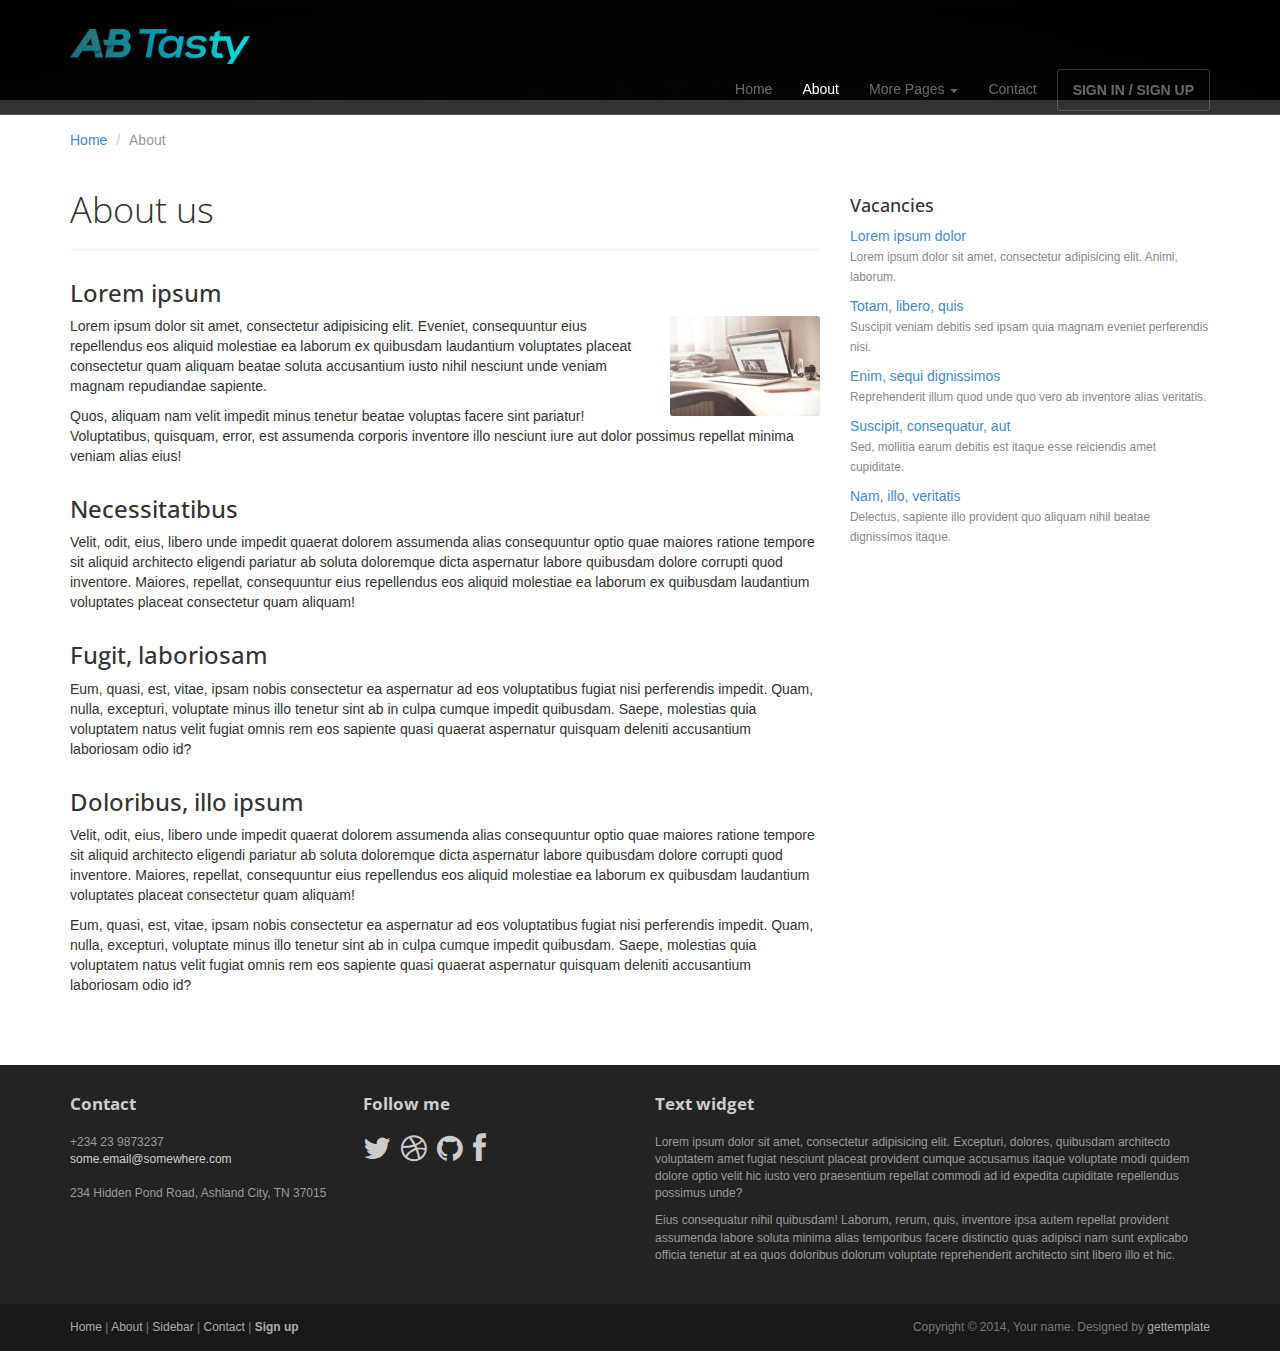
<file: about.html>
<!DOCTYPE html>
<html lang="en">
<head>
	<meta charset="utf-8">
	<meta name="viewport"    content="width=device-width, initial-scale=1.0">
	<meta name="description" content="">
    <script type="text/javascript" src="https://try.abtasty.com/0f57f5aaaf78394a3da3612aeb013df8.js"></script>

	<title>About</title>

	<link rel="shortcut icon" href="assets/images/gt_favicon.png">
	
	<link rel="stylesheet" media="screen" href="http://fonts.googleapis.com/css?family=Open+Sans:300,400,700">
	<link rel="stylesheet" href="assets/css/bootstrap.min.css">
	<link rel="stylesheet" href="assets/css/font-awesome.min.css">

	<!-- Custom styles for our template -->
	<link rel="stylesheet" href="assets/css/bootstrap-theme.css" media="screen" >
	<link rel="stylesheet" href="assets/css/main.css">

	<!-- HTML5 shim and Respond.js IE8 support of HTML5 elements and media queries -->
	<!--[if lt IE 9]>
	<script src="assets/js/html5shiv.js"></script>
	<script src="assets/js/respond.min.js"></script>
	<![endif]-->
</head>

<body>
	<!-- Fixed navbar -->
	<div class="navbar navbar-inverse navbar-fixed-top headroom" >
		<div class="container">
			<div class="navbar-header">
				<!-- Button for smallest screens -->
				<button type="button" class="navbar-toggle" data-toggle="collapse" data-target=".navbar-collapse"><span class="icon-bar"></span> <span class="icon-bar"></span> <span class="icon-bar"></span> </button>
				<a class="navbar-brand" href="index.html"><img src="assets/images/logo-ab.png" alt="Abtasty"></a>
			</div>
			<div class="navbar-collapse collapse">
				<ul class="nav navbar-nav pull-right">
					<li><a href="index.html">Home</a></li>
					<li class="active"><a href="about.html">About</a></li>
					<li class="dropdown">
						<a href="#" class="dropdown-toggle" data-toggle="dropdown">More Pages <b class="caret"></b></a>
						<ul class="dropdown-menu">
							<li><a href="sidebar-left.html">Left Sidebar</a></li>
							<li><a href="sidebar-right.html">Right Sidebar</a></li>
						</ul>
					</li>
					<li><a href="contact.html">Contact</a></li>
					<li><a class="btn" href="signin.html">SIGN IN / SIGN UP</a></li>
				</ul>
			</div><!--/.nav-collapse -->
		</div>
	</div> 
	<!-- /.navbar -->

	<header id="head" class="secondary"></header>

	<!-- container -->
	<div class="container">

		<ol class="breadcrumb">
			<li><a href="index.html">Home</a></li>
			<li class="active">About</li>
		</ol>

		<div class="row">
			
			<!-- Article main content -->
			<article class="col-sm-8 maincontent">
				<header class="page-header">
					<h1 class="page-title">About us</h1>
				</header>
				<h3>Lorem ipsum</h3>
				<p><img src="assets/images/mac.jpg" alt="" class="img-rounded pull-right" width="300" > Lorem ipsum dolor sit amet, consectetur adipisicing elit. Eveniet, consequuntur eius repellendus eos aliquid molestiae ea laborum ex quibusdam laudantium voluptates placeat consectetur quam aliquam beatae soluta accusantium iusto nihil nesciunt unde veniam magnam repudiandae sapiente.</p>
				<p>Quos, aliquam nam velit impedit minus tenetur beatae voluptas facere sint pariatur! Voluptatibus, quisquam, error, est assumenda corporis inventore illo nesciunt iure aut dolor possimus repellat minima veniam alias eius!</p>
				<h3>Necessitatibus</h3>
				<p>Velit, odit, eius, libero unde impedit quaerat dolorem assumenda alias consequuntur optio quae maiores ratione tempore sit aliquid architecto eligendi pariatur ab soluta doloremque dicta aspernatur labore quibusdam dolore corrupti quod inventore. Maiores, repellat, consequuntur eius repellendus eos aliquid molestiae ea laborum ex quibusdam laudantium voluptates placeat consectetur quam aliquam!</p>
				<h3>Fugit, laboriosam</h3>
				<p>Eum, quasi, est, vitae, ipsam nobis consectetur ea aspernatur ad eos voluptatibus fugiat nisi perferendis impedit. Quam, nulla, excepturi, voluptate minus illo tenetur sint ab in culpa cumque impedit quibusdam. Saepe, molestias quia voluptatem natus velit fugiat omnis rem eos sapiente quasi quaerat aspernatur quisquam deleniti accusantium laboriosam odio id?</p>
				<h3>Doloribus, illo ipsum</h3>
				<p>Velit, odit, eius, libero unde impedit quaerat dolorem assumenda alias consequuntur optio quae maiores ratione tempore sit aliquid architecto eligendi pariatur ab soluta doloremque dicta aspernatur labore quibusdam dolore corrupti quod inventore. Maiores, repellat, consequuntur eius repellendus eos aliquid molestiae ea laborum ex quibusdam laudantium voluptates placeat consectetur quam aliquam!</p>
				<p>Eum, quasi, est, vitae, ipsam nobis consectetur ea aspernatur ad eos voluptatibus fugiat nisi perferendis impedit. Quam, nulla, excepturi, voluptate minus illo tenetur sint ab in culpa cumque impedit quibusdam. Saepe, molestias quia voluptatem natus velit fugiat omnis rem eos sapiente quasi quaerat aspernatur quisquam deleniti accusantium laboriosam odio id?</p>
				
			</article>
			<!-- /Article -->
			
			<!-- Sidebar -->
			<aside class="col-sm-4 sidebar sidebar-right">

				<div class="widget">
					<h4>Vacancies</h4>
					<ul class="list-unstyled list-spaces">
						<li><a href="">Lorem ipsum dolor</a><br><span class="small text-muted">Lorem ipsum dolor sit amet, consectetur adipisicing elit. Animi, laborum.</span></li>
						<li><a href="">Totam, libero, quis</a><br><span class="small text-muted">Suscipit veniam debitis sed ipsam quia magnam eveniet perferendis nisi.</span></li>
						<li><a href="">Enim, sequi dignissimos</a><br><span class="small text-muted">Reprehenderit illum quod unde quo vero ab inventore alias veritatis.</span></li>
						<li><a href="">Suscipit, consequatur, aut</a><br><span class="small text-muted">Sed, mollitia earum debitis est itaque esse reiciendis amet cupiditate.</span></li>
						<li><a href="">Nam, illo, veritatis</a><br><span class="small text-muted">Delectus, sapiente illo provident quo aliquam nihil beatae dignissimos itaque.</span></li>
					</ul>
				</div>

			</aside>
			<!-- /Sidebar -->

		</div>
	</div>	<!-- /container -->
	

	<footer id="footer" class="top-space">

		<div class="footer1">
			<div class="container">
				<div class="row">
					
					<div class="col-md-3 widget">
						<h3 class="widget-title">Contact</h3>
						<div class="widget-body">
							<p>+234 23 9873237<br>
								<a href="mailto:#">some.email@somewhere.com</a><br>
								<br>
								234 Hidden Pond Road, Ashland City, TN 37015
							</p>	
						</div>
					</div>

					<div class="col-md-3 widget">
						<h3 class="widget-title">Follow me</h3>
						<div class="widget-body">
							<p class="follow-me-icons clearfix">
								<a href=""><i class="fa fa-twitter fa-2"></i></a>
								<a href=""><i class="fa fa-dribbble fa-2"></i></a>
								<a href=""><i class="fa fa-github fa-2"></i></a>
								<a href=""><i class="fa fa-facebook fa-2"></i></a>
							</p>	
						</div>
					</div>

					<div class="col-md-6 widget">
						<h3 class="widget-title">Text widget</h3>
						<div class="widget-body">
							<p>Lorem ipsum dolor sit amet, consectetur adipisicing elit. Excepturi, dolores, quibusdam architecto voluptatem amet fugiat nesciunt placeat provident cumque accusamus itaque voluptate modi quidem dolore optio velit hic iusto vero praesentium repellat commodi ad id expedita cupiditate repellendus possimus unde?</p>
							<p>Eius consequatur nihil quibusdam! Laborum, rerum, quis, inventore ipsa autem repellat provident assumenda labore soluta minima alias temporibus facere distinctio quas adipisci nam sunt explicabo officia tenetur at ea quos doloribus dolorum voluptate reprehenderit architecto sint libero illo et hic.</p>
						</div>
					</div>

				</div> <!-- /row of widgets -->
			</div>
		</div>

		<div class="footer2">
			<div class="container">
				<div class="row">
					
					<div class="col-md-6 widget">
						<div class="widget-body">
							<p class="simplenav">
								<a href="#">Home</a> | 
								<a href="about.html">About</a> |
								<a href="sidebar-right.html">Sidebar</a> |
								<a href="contact.html">Contact</a> |
								<b><a href="signup.html">Sign up</a></b>
							</p>
						</div>
					</div>

					<div class="col-md-6 widget">
						<div class="widget-body">
							<p class="text-right">
								Copyright &copy; 2014, Your name. Designed by <a href="http://gettemplate.com/" rel="designer">gettemplate</a> 
							</p>
						</div>
					</div>

				</div> <!-- /row of widgets -->
			</div>
		</div>
	</footer>	
		




	<!-- JavaScript libs are placed at the end of the document so the pages load faster -->
	<script src="http://ajax.googleapis.com/ajax/libs/jquery/1.10.2/jquery.min.js"></script>
	<script src="http://netdna.bootstrapcdn.com/bootstrap/3.0.0/js/bootstrap.min.js"></script>
	<script src="assets/js/headroom.min.js"></script>
	<script src="assets/js/jQuery.headroom.min.js"></script>
	<script src="assets/js/template.js"></script>
</body>
</html>
</file>
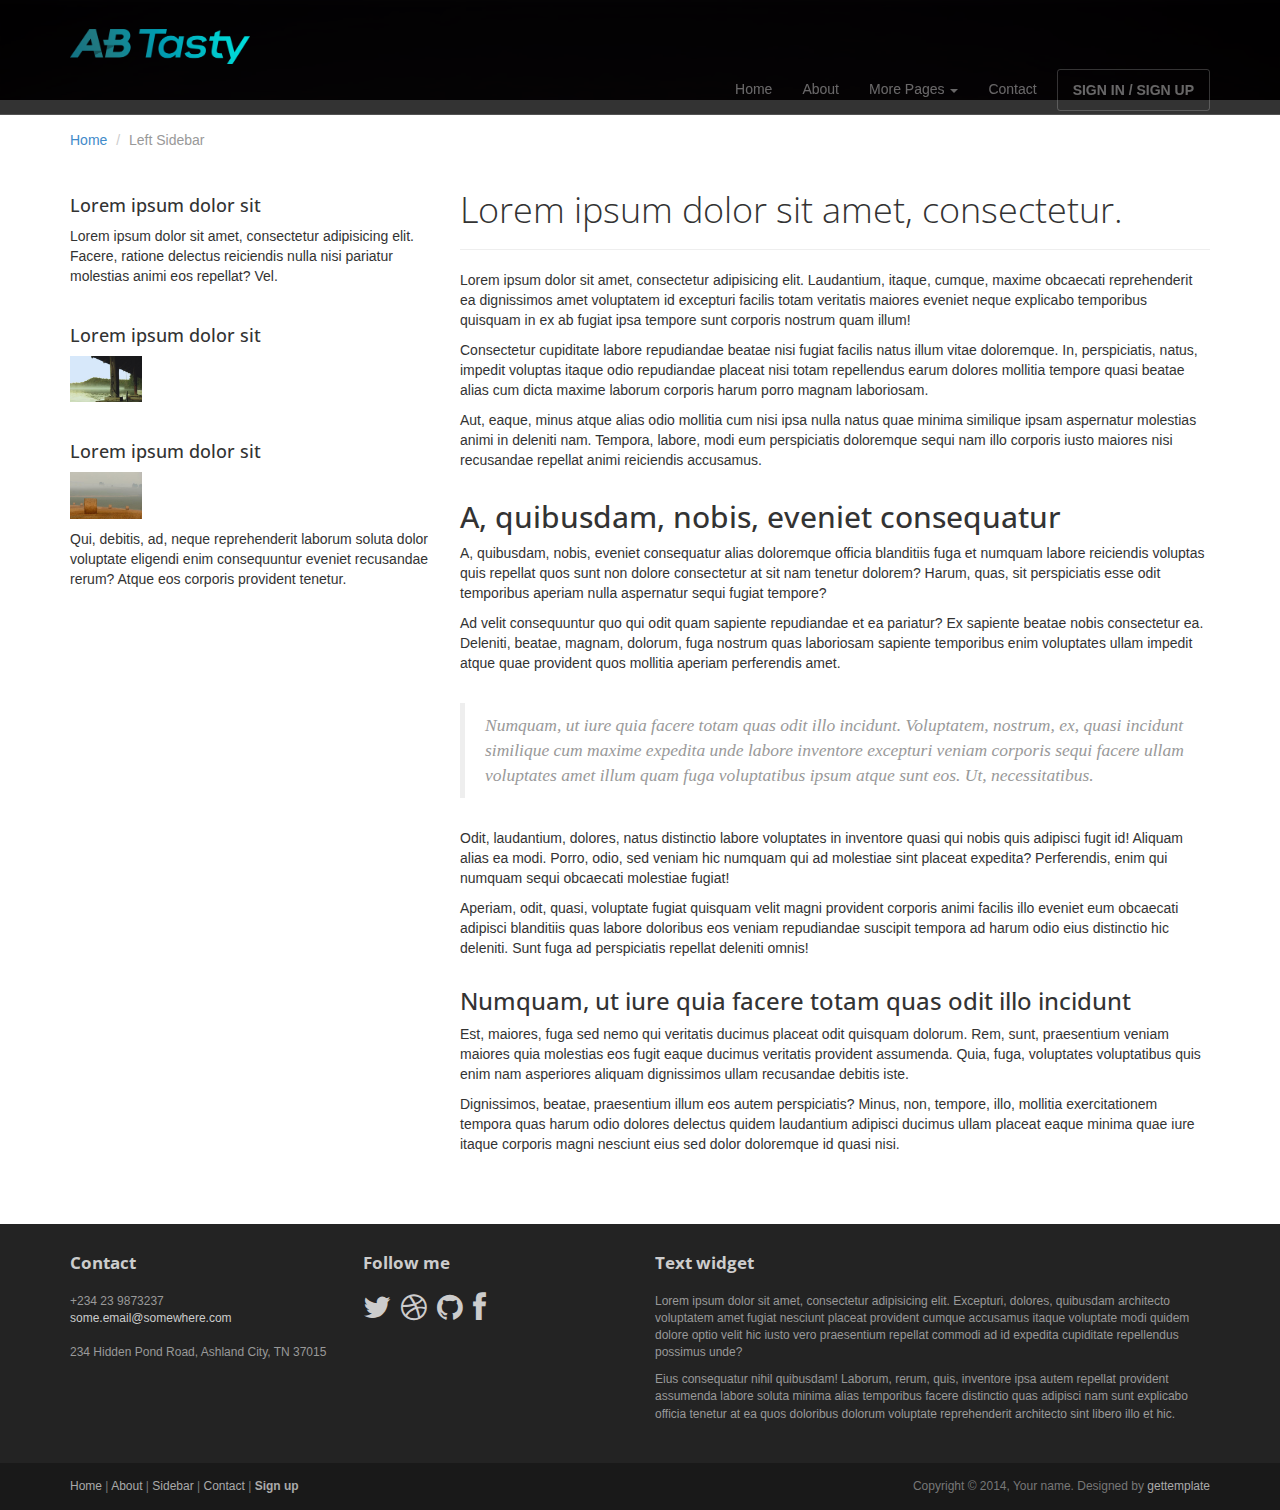
<file: sidebar-left.html>
<!DOCTYPE html>
<html lang="en">
<head>
	<meta charset="utf-8">
	<meta name="viewport"    content="width=device-width, initial-scale=1.0">
	<meta name="description" content="">

	<title>Left Sidebar template</title>

	<link rel="shortcut icon" href="assets/images/gt_favicon.png">
	
	<link rel="stylesheet" media="screen" href="http://fonts.googleapis.com/css?family=Open+Sans:300,400,700">
	<link rel="stylesheet" href="assets/css/bootstrap.min.css">
	<link rel="stylesheet" href="assets/css/font-awesome.min.css">

	<!-- Custom styles for our template -->
	<link rel="stylesheet" href="assets/css/bootstrap-theme.css" media="screen" >
	<link rel="stylesheet" href="assets/css/main.css">

	<!-- HTML5 shim and Respond.js IE8 support of HTML5 elements and media queries -->
	<!--[if lt IE 9]>
	<script src="assets/js/html5shiv.js"></script>
	<script src="assets/js/respond.min.js"></script>
	<![endif]-->
</head>

<body>
	<!-- Fixed navbar -->
	<div class="navbar navbar-inverse navbar-fixed-top headroom" >
		<div class="container">
			<div class="navbar-header">
				<!-- Button for smallest screens -->
				<button type="button" class="navbar-toggle" data-toggle="collapse" data-target=".navbar-collapse"><span class="icon-bar"></span> <span class="icon-bar"></span> <span class="icon-bar"></span> </button>
				<a class="navbar-brand" href="index.html"><img src="assets/images/logo-ab.png" alt="ABTASTY"></a>
			</div>
			<div class="navbar-collapse collapse">
				<ul class="nav navbar-nav pull-right">
					<li><a href="index.html">Home</a></li>
					<li><a href="about.html">About</a></li>
					<li class="dropdown">
						<a href="#" class="dropdown-toggle" data-toggle="dropdown">More Pages <b class="caret"></b></a>
						<ul class="dropdown-menu">
							<li class="active"><a href="sidebar-left.html">Left Sidebar</a></li>
							<li><a href="sidebar-right.html">Right Sidebar</a></li>
						</ul>
					</li>
					<li><a href="contact.html">Contact</a></li>
					<li><a class="btn" href="signin.html">SIGN IN / SIGN UP</a></li>
				</ul>
			</div><!--/.nav-collapse -->
		</div>
	</div> 
	<!-- /.navbar -->

	<header id="head" class="secondary"></header>

	<!-- container -->
	<div class="container">
		
		<ol class="breadcrumb">
			<li><a href="index.html">Home</a></li>
			<li class="active">Left Sidebar</li>
		</ol>

		<div class="row">
			
			<!-- Sidebar -->
			<aside class="col-md-4 sidebar sidebar-left">

				<div class="row widget">
					<div class="col-xs-12">
						<h4>Lorem ipsum dolor sit</h4>
						<p>Lorem ipsum dolor sit amet, consectetur adipisicing elit. Facere, ratione delectus reiciendis nulla nisi pariatur molestias animi eos repellat? Vel.</p>
					</div>
				</div>
				<div class="row widget">
					<div class="col-xs-12">
						<h4>Lorem ipsum dolor sit</h4>
						<p><img src="assets/images/1.jpg" alt=""></p>
					</div>
				</div>
				<div class="row widget">
					<div class="col-xs-12">
						<h4>Lorem ipsum dolor sit</h4>
						<p><img src="assets/images/2.jpg" alt=""></p>
						<p>Qui, debitis, ad, neque reprehenderit laborum soluta dolor voluptate eligendi enim consequuntur eveniet recusandae rerum? Atque eos corporis provident tenetur.</p>
					</div>
				</div>

			</aside>
			<!-- /Sidebar -->

			<!-- Article main content -->
			<article class="col-md-8 maincontent">
				<header class="page-header">
					<h1 class="page-title">Lorem ipsum dolor sit amet, consectetur.</h1>
				</header>
				<p>Lorem ipsum dolor sit amet, consectetur adipisicing elit. Laudantium, itaque, cumque, maxime obcaecati reprehenderit ea dignissimos amet voluptatem id excepturi facilis totam veritatis maiores eveniet neque explicabo temporibus quisquam in ex ab fugiat ipsa tempore sunt corporis nostrum quam illum!</p>
				<p>Consectetur cupiditate labore repudiandae beatae nisi fugiat facilis natus illum vitae doloremque. In, perspiciatis, natus, impedit voluptas itaque odio repudiandae placeat nisi totam repellendus earum dolores mollitia tempore quasi beatae alias cum dicta maxime laborum corporis harum porro magnam laboriosam.</p>
				<p>Aut, eaque, minus atque alias odio mollitia cum nisi ipsa nulla natus quae minima similique ipsam aspernatur molestias animi in deleniti nam. Tempora, labore, modi eum perspiciatis doloremque sequi nam illo corporis iusto maiores nisi recusandae repellat animi reiciendis accusamus.</p>

				<h2>A, quibusdam, nobis, eveniet consequatur</h2>
				<p>A, quibusdam, nobis, eveniet consequatur alias doloremque officia blanditiis fuga et numquam labore reiciendis voluptas quis repellat quos sunt non dolore consectetur at sit nam tenetur dolorem? Harum, quas, sit perspiciatis esse odit temporibus aperiam nulla aspernatur sequi fugiat tempore?</p>
				<p>Ad velit consequuntur quo qui odit quam sapiente repudiandae et ea pariatur? Ex sapiente beatae nobis consectetur ea. Deleniti, beatae, magnam, dolorum, fuga nostrum quas laboriosam sapiente temporibus enim voluptates ullam impedit atque quae provident quos mollitia aperiam perferendis amet.</p>

				<blockquote>Numquam, ut iure quia facere totam quas odit illo incidunt. Voluptatem, nostrum, ex, quasi incidunt similique cum maxime expedita unde labore inventore excepturi veniam corporis sequi facere ullam voluptates amet illum quam fuga voluptatibus ipsum atque sunt eos. Ut, necessitatibus.</blockquote>
				<p>Odit, laudantium, dolores, natus distinctio labore voluptates in inventore quasi qui nobis quis adipisci fugit id! Aliquam alias ea modi. Porro, odio, sed veniam hic numquam qui ad molestiae sint placeat expedita? Perferendis, enim qui numquam sequi obcaecati molestiae fugiat!</p>
				<p>Aperiam, odit, quasi, voluptate fugiat quisquam velit magni provident corporis animi facilis illo eveniet eum obcaecati adipisci blanditiis quas labore doloribus eos veniam repudiandae suscipit tempora ad harum odio eius distinctio hic deleniti. Sunt fuga ad perspiciatis repellat deleniti omnis!</p>

				<h3>Numquam, ut iure quia facere totam quas odit illo incidunt</h3>
				<p>Est, maiores, fuga sed nemo qui veritatis ducimus placeat odit quisquam dolorum. Rem, sunt, praesentium veniam maiores quia molestias eos fugit eaque ducimus veritatis provident assumenda. Quia, fuga, voluptates voluptatibus quis enim nam asperiores aliquam dignissimos ullam recusandae debitis iste.</p>
				<p>Dignissimos, beatae, praesentium illum eos autem perspiciatis? Minus, non, tempore, illo, mollitia exercitationem tempora quas harum odio dolores delectus quidem laudantium adipisci ducimus ullam placeat eaque minima quae iure itaque corporis magni nesciunt eius sed dolor doloremque id quasi nisi.</p>
			</article>
			<!-- /Article -->

		</div>
	</div>	<!-- /container -->
	

	<footer id="footer" class="top-space">

		<div class="footer1">
			<div class="container">
				<div class="row">
					
					<div class="col-md-3 widget">
						<h3 class="widget-title">Contact</h3>
						<div class="widget-body">
							<p>+234 23 9873237<br>
								<a href="mailto:#">some.email@somewhere.com</a><br>
								<br>
								234 Hidden Pond Road, Ashland City, TN 37015
							</p>	
						</div>
					</div>

					<div class="col-md-3 widget">
						<h3 class="widget-title">Follow me</h3>
						<div class="widget-body">
							<p class="follow-me-icons">
								<a href=""><i class="fa fa-twitter fa-2"></i></a>
								<a href=""><i class="fa fa-dribbble fa-2"></i></a>
								<a href=""><i class="fa fa-github fa-2"></i></a>
								<a href=""><i class="fa fa-facebook fa-2"></i></a>
							</p>	
						</div>
					</div>

					<div class="col-md-6 widget">
						<h3 class="widget-title">Text widget</h3>
						<div class="widget-body">
							<p>Lorem ipsum dolor sit amet, consectetur adipisicing elit. Excepturi, dolores, quibusdam architecto voluptatem amet fugiat nesciunt placeat provident cumque accusamus itaque voluptate modi quidem dolore optio velit hic iusto vero praesentium repellat commodi ad id expedita cupiditate repellendus possimus unde?</p>
							<p>Eius consequatur nihil quibusdam! Laborum, rerum, quis, inventore ipsa autem repellat provident assumenda labore soluta minima alias temporibus facere distinctio quas adipisci nam sunt explicabo officia tenetur at ea quos doloribus dolorum voluptate reprehenderit architecto sint libero illo et hic.</p>
						</div>
					</div>

				</div> <!-- /row of widgets -->
			</div>
		</div>

		<div class="footer2">
			<div class="container">
				<div class="row">
					
					<div class="col-md-6 widget">
						<div class="widget-body">
							<p class="simplenav">
								<a href="#">Home</a> | 
								<a href="about.html">About</a> |
								<a href="sidebar-right.html">Sidebar</a> |
								<a href="contact.html">Contact</a> |
								<b><a href="signup.html">Sign up</a></b>
							</p>
						</div>
					</div>

					<div class="col-md-6 widget">
						<div class="widget-body">
							<p class="text-right">
								Copyright &copy; 2014, Your name. Designed by <a href="http://gettemplate.com/" rel="designer">gettemplate</a> 
							</p>
						</div>
					</div>

				</div> <!-- /row of widgets -->
			</div>
		</div>
	</footer>	
		




	<!-- JavaScript libs are placed at the end of the document so the pages load faster -->
	<script src="http://ajax.googleapis.com/ajax/libs/jquery/1.10.2/jquery.min.js"></script>
	<script src="http://netdna.bootstrapcdn.com/bootstrap/3.0.0/js/bootstrap.min.js"></script>
	<script src="assets/js/headroom.min.js"></script>
	<script src="assets/js/jQuery.headroom.min.js"></script>
	<script src="assets/js/template.js"></script>
</body>
</html>
</file>
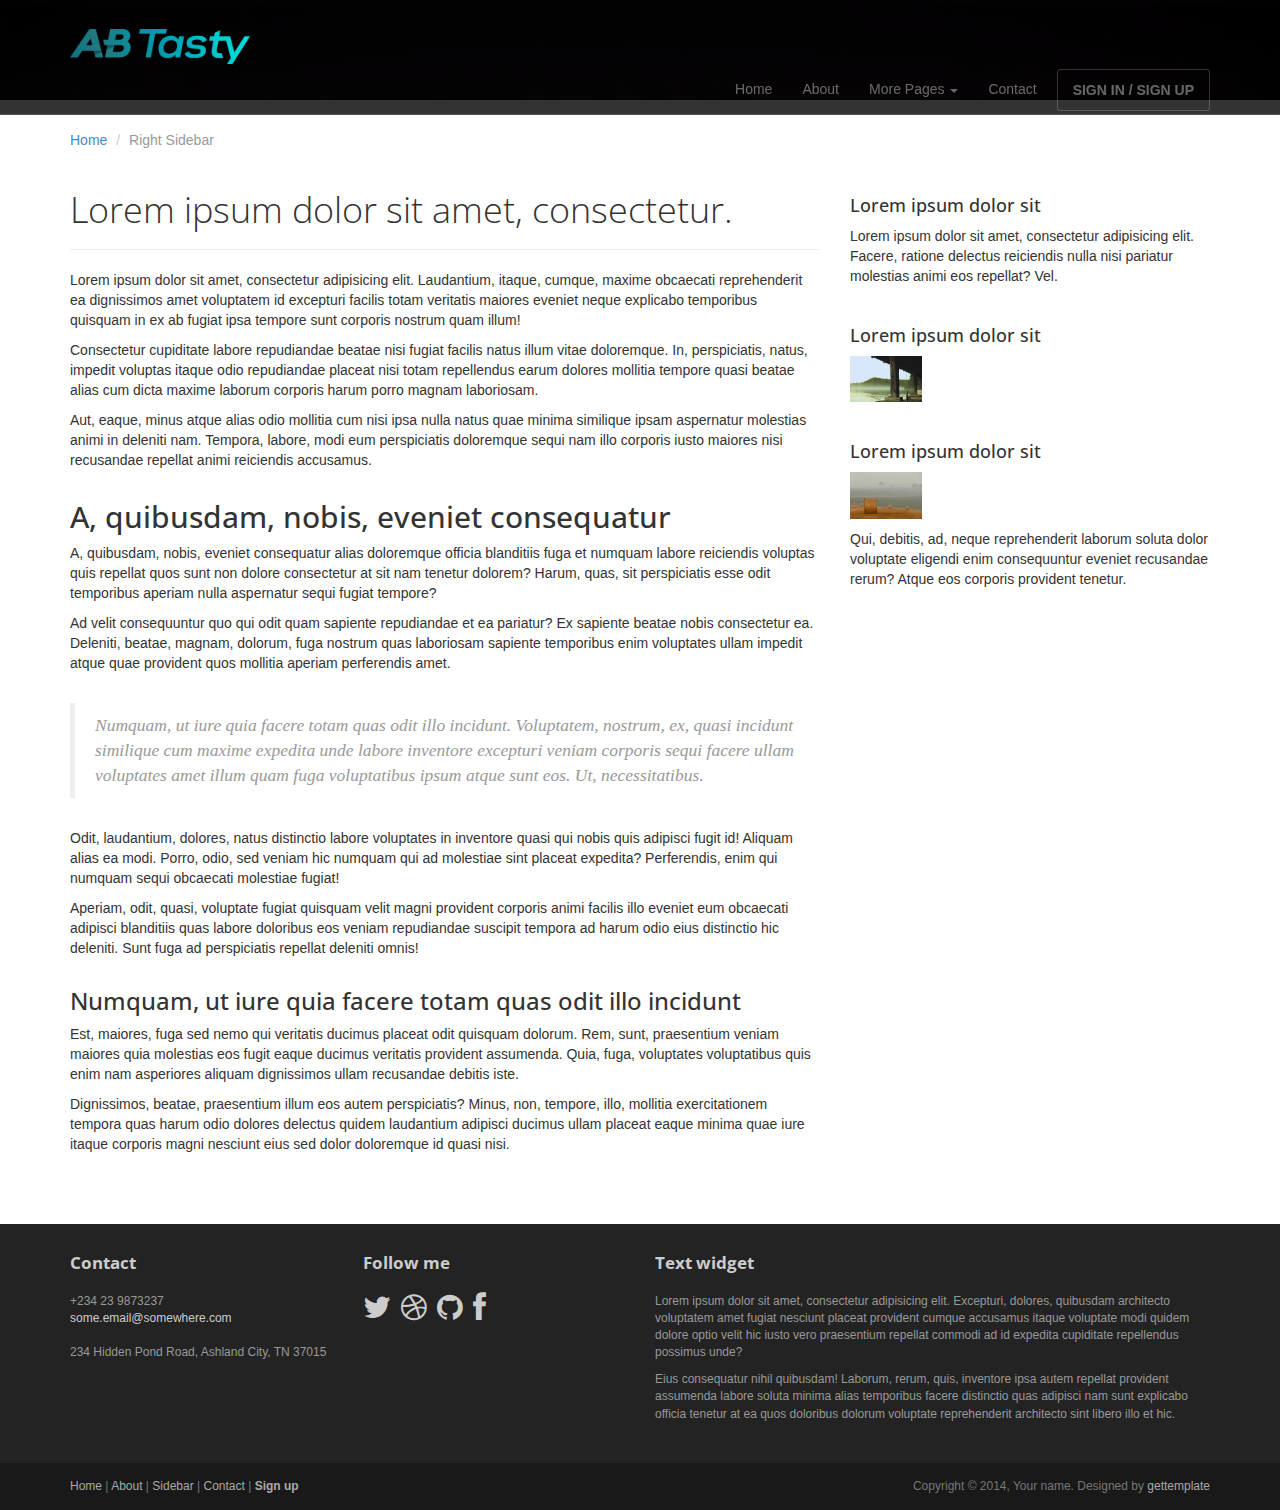
<file: sidebar-right.html>
<!DOCTYPE html>
<html lang="en">
<head>
	<meta charset="utf-8">
	<meta name="viewport"    content="width=device-width, initial-scale=1.0">
	<meta name="description" content="">
	<meta name="author"      content="Sergey Pozhilov (GetTemplate.com)">
	
	<title>Right Sidebar template - Progressus Bootstrap template</title>

	<link rel="shortcut icon" href="assets/images/gt_favicon.png">
	
	<link rel="stylesheet" media="screen" href="http://fonts.googleapis.com/css?family=Open+Sans:300,400,700">
	<link rel="stylesheet" href="assets/css/bootstrap.min.css">
	<link rel="stylesheet" href="assets/css/font-awesome.min.css">

	<!-- Custom styles for our template -->
	<link rel="stylesheet" href="assets/css/bootstrap-theme.css" media="screen" >
	<link rel="stylesheet" href="assets/css/main.css">

	<!-- HTML5 shim and Respond.js IE8 support of HTML5 elements and media queries -->
	<!--[if lt IE 9]>
	<script src="assets/js/html5shiv.js"></script>
	<script src="assets/js/respond.min.js"></script>
	<![endif]-->
</head>

<body>
	<!-- Fixed navbar -->
	<div class="navbar navbar-inverse navbar-fixed-top headroom" >
		<div class="container">
			<div class="navbar-header">
				<!-- Button for smallest screens -->
				<button type="button" class="navbar-toggle" data-toggle="collapse" data-target=".navbar-collapse"><span class="icon-bar"></span> <span class="icon-bar"></span> <span class="icon-bar"></span> </button>
				<a class="navbar-brand" href="index.html"><img src="assets/images/logo-ab.png" alt="ABTASTY"></a>
			</div>
			<div class="navbar-collapse collapse">
				<ul class="nav navbar-nav pull-right">
					<li><a href="index.html">Home</a></li>
					<li><a href="about.html">About</a></li>
					<li class="dropdown">
						<a href="#" class="dropdown-toggle" data-toggle="dropdown">More Pages <b class="caret"></b></a>
						<ul class="dropdown-menu">
							<li><a href="sidebar-left.html">Left Sidebar</a></li>
							<li class="active"><a href="sidebar-right.html">Right Sidebar</a></li>
						</ul>
					</li>
					<li><a href="contact.html">Contact</a></li>
					<li><a class="btn" href="signin.html">SIGN IN / SIGN UP</a></li>
				</ul>
			</div><!--/.nav-collapse -->
		</div>
	</div> 
	<!-- /.navbar -->

	<header id="head" class="secondary"></header>

	<!-- container -->
	<div class="container">

		<ol class="breadcrumb">
			<li><a href="index.html">Home</a></li>
			<li class="active">Right Sidebar</li>
		</ol>

		<div class="row">
			
			<!-- Article main content -->
			<article class="col-md-8 maincontent">
				<header class="page-header">
					<h1 class="page-title">Lorem ipsum dolor sit amet, consectetur.</h1>
				</header>
				<p>Lorem ipsum dolor sit amet, consectetur adipisicing elit. Laudantium, itaque, cumque, maxime obcaecati reprehenderit ea dignissimos amet voluptatem id excepturi facilis totam veritatis maiores eveniet neque explicabo temporibus quisquam in ex ab fugiat ipsa tempore sunt corporis nostrum quam illum!</p>
				<p>Consectetur cupiditate labore repudiandae beatae nisi fugiat facilis natus illum vitae doloremque. In, perspiciatis, natus, impedit voluptas itaque odio repudiandae placeat nisi totam repellendus earum dolores mollitia tempore quasi beatae alias cum dicta maxime laborum corporis harum porro magnam laboriosam.</p>
				<p>Aut, eaque, minus atque alias odio mollitia cum nisi ipsa nulla natus quae minima similique ipsam aspernatur molestias animi in deleniti nam. Tempora, labore, modi eum perspiciatis doloremque sequi nam illo corporis iusto maiores nisi recusandae repellat animi reiciendis accusamus.</p>

				<h2>A, quibusdam, nobis, eveniet consequatur</h2>
				<p>A, quibusdam, nobis, eveniet consequatur alias doloremque officia blanditiis fuga et numquam labore reiciendis voluptas quis repellat quos sunt non dolore consectetur at sit nam tenetur dolorem? Harum, quas, sit perspiciatis esse odit temporibus aperiam nulla aspernatur sequi fugiat tempore?</p>
				<p>Ad velit consequuntur quo qui odit quam sapiente repudiandae et ea pariatur? Ex sapiente beatae nobis consectetur ea. Deleniti, beatae, magnam, dolorum, fuga nostrum quas laboriosam sapiente temporibus enim voluptates ullam impedit atque quae provident quos mollitia aperiam perferendis amet.</p>

				<blockquote>Numquam, ut iure quia facere totam quas odit illo incidunt. Voluptatem, nostrum, ex, quasi incidunt similique cum maxime expedita unde labore inventore excepturi veniam corporis sequi facere ullam voluptates amet illum quam fuga voluptatibus ipsum atque sunt eos. Ut, necessitatibus.</blockquote>
				<p>Odit, laudantium, dolores, natus distinctio labore voluptates in inventore quasi qui nobis quis adipisci fugit id! Aliquam alias ea modi. Porro, odio, sed veniam hic numquam qui ad molestiae sint placeat expedita? Perferendis, enim qui numquam sequi obcaecati molestiae fugiat!</p>
				<p>Aperiam, odit, quasi, voluptate fugiat quisquam velit magni provident corporis animi facilis illo eveniet eum obcaecati adipisci blanditiis quas labore doloribus eos veniam repudiandae suscipit tempora ad harum odio eius distinctio hic deleniti. Sunt fuga ad perspiciatis repellat deleniti omnis!</p>

				<h3>Numquam, ut iure quia facere totam quas odit illo incidunt</h3>
				<p>Est, maiores, fuga sed nemo qui veritatis ducimus placeat odit quisquam dolorum. Rem, sunt, praesentium veniam maiores quia molestias eos fugit eaque ducimus veritatis provident assumenda. Quia, fuga, voluptates voluptatibus quis enim nam asperiores aliquam dignissimos ullam recusandae debitis iste.</p>
				<p>Dignissimos, beatae, praesentium illum eos autem perspiciatis? Minus, non, tempore, illo, mollitia exercitationem tempora quas harum odio dolores delectus quidem laudantium adipisci ducimus ullam placeat eaque minima quae iure itaque corporis magni nesciunt eius sed dolor doloremque id quasi nisi.</p>
			</article>
			<!-- /Article -->
			
			<!-- Sidebar -->
			<aside class="col-md-4 sidebar sidebar-right">

				<div class="row widget">
					<div class="col-xs-12">
						<h4>Lorem ipsum dolor sit</h4>
						<p>Lorem ipsum dolor sit amet, consectetur adipisicing elit. Facere, ratione delectus reiciendis nulla nisi pariatur molestias animi eos repellat? Vel.</p>
					</div>
				</div>
				<div class="row widget">
					<div class="col-xs-12">
						<h4>Lorem ipsum dolor sit</h4>
						<p><img src="assets/images/1.jpg" alt=""></p>
					</div>
				</div>
				<div class="row widget">
					<div class="col-xs-12">
						<h4>Lorem ipsum dolor sit</h4>
						<p><img src="assets/images/2.jpg" alt=""></p>
						<p>Qui, debitis, ad, neque reprehenderit laborum soluta dolor voluptate eligendi enim consequuntur eveniet recusandae rerum? Atque eos corporis provident tenetur.</p>
					</div>
				</div>

			</aside>
			<!-- /Sidebar -->

		</div>
	</div>	<!-- /container -->
	

	<footer id="footer" class="top-space">

		<div class="footer1">
			<div class="container">
				<div class="row">
					
					<div class="col-md-3 widget">
						<h3 class="widget-title">Contact</h3>
						<div class="widget-body">
							<p>+234 23 9873237<br>
								<a href="mailto:#">some.email@somewhere.com</a><br>
								<br>
								234 Hidden Pond Road, Ashland City, TN 37015
							</p>	
						</div>
					</div>

					<div class="col-md-3 widget">
						<h3 class="widget-title">Follow me</h3>
						<div class="widget-body">
							<p class="follow-me-icons clearfix">
								<a href=""><i class="fa fa-twitter fa-2"></i></a>
								<a href=""><i class="fa fa-dribbble fa-2"></i></a>
								<a href=""><i class="fa fa-github fa-2"></i></a>
								<a href=""><i class="fa fa-facebook fa-2"></i></a>
							</p>	
						</div>
					</div>

					<div class="col-md-6 widget">
						<h3 class="widget-title">Text widget</h3>
						<div class="widget-body">
							<p>Lorem ipsum dolor sit amet, consectetur adipisicing elit. Excepturi, dolores, quibusdam architecto voluptatem amet fugiat nesciunt placeat provident cumque accusamus itaque voluptate modi quidem dolore optio velit hic iusto vero praesentium repellat commodi ad id expedita cupiditate repellendus possimus unde?</p>
							<p>Eius consequatur nihil quibusdam! Laborum, rerum, quis, inventore ipsa autem repellat provident assumenda labore soluta minima alias temporibus facere distinctio quas adipisci nam sunt explicabo officia tenetur at ea quos doloribus dolorum voluptate reprehenderit architecto sint libero illo et hic.</p>
						</div>
					</div>

				</div> <!-- /row of widgets -->
			</div>
		</div>

		<div class="footer2">
			<div class="container">
				<div class="row">
					
					<div class="col-md-6 widget">
						<div class="widget-body">
							<p class="simplenav">
								<a href="#">Home</a> | 
								<a href="about.html">About</a> |
								<a href="sidebar-right.html">Sidebar</a> |
								<a href="contact.html">Contact</a> |
								<b><a href="signup.html">Sign up</a></b>
							</p>
						</div>
					</div>

					<div class="col-md-6 widget">
						<div class="widget-body">
							<p class="text-right">
								Copyright &copy; 2014, Your name. Designed by <a href="http://gettemplate.com/" rel="designer">gettemplate</a> 
							</p>
						</div>
					</div>

				</div> <!-- /row of widgets -->
			</div>
		</div>
	</footer>	
		




	<!-- JavaScript libs are placed at the end of the document so the pages load faster -->
	<script src="http://ajax.googleapis.com/ajax/libs/jquery/1.10.2/jquery.min.js"></script>
	<script src="http://netdna.bootstrapcdn.com/bootstrap/3.0.0/js/bootstrap.min.js"></script>
	<script src="assets/js/headroom.min.js"></script>
	<script src="assets/js/jQuery.headroom.min.js"></script>
	<script src="assets/js/template.js"></script>
</body>
</html>
</file>
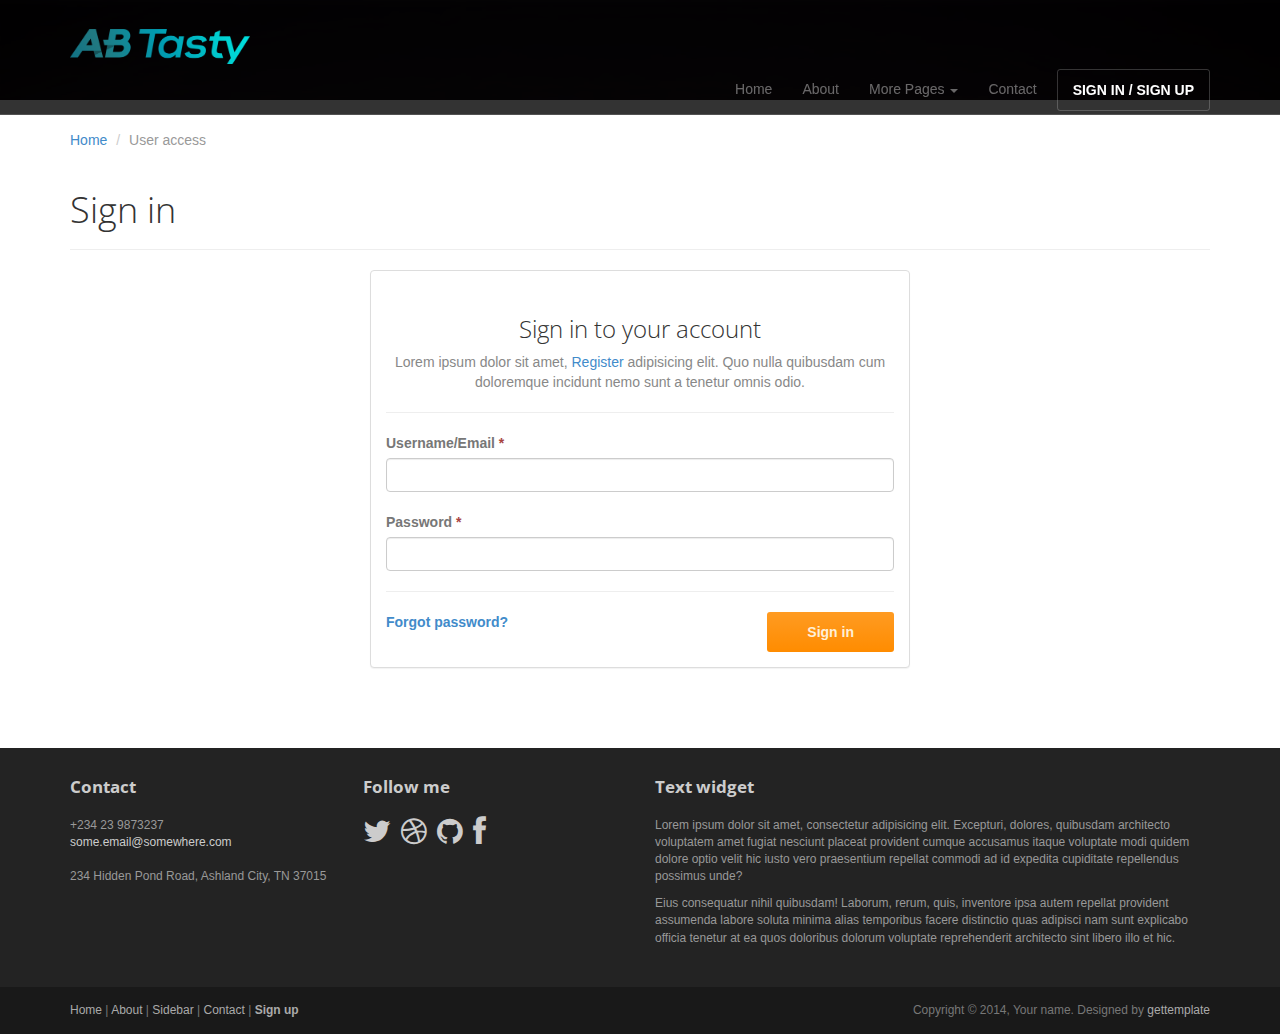
<file: signin.html>
<!DOCTYPE html>
<html lang="en">
<head>
	<meta charset="utf-8">
	<meta name="viewport"    content="width=device-width, initial-scale=1.0">
	<meta name="description" content="">

	<title>Sign in - Progressus Bootstrap template</title>

	<link rel="shortcut icon" href="assets/images/gt_favicon.png">
	
	<link rel="stylesheet" media="screen" href="http://fonts.googleapis.com/css?family=Open+Sans:300,400,700">
	<link rel="stylesheet" href="assets/css/bootstrap.min.css">
	<link rel="stylesheet" href="assets/css/font-awesome.min.css">

	<!-- Custom styles for our template -->
	<link rel="stylesheet" href="assets/css/bootstrap-theme.css" media="screen" >
	<link rel="stylesheet" href="assets/css/main.css">

	<!-- HTML5 shim and Respond.js IE8 support of HTML5 elements and media queries -->
	<!--[if lt IE 9]>
	<script src="assets/js/html5shiv.js"></script>
	<script src="assets/js/respond.min.js"></script>
	<![endif]-->
</head>

<body>
	<!-- Fixed navbar -->
	<div class="navbar navbar-inverse navbar-fixed-top headroom" >
		<div class="container">
			<div class="navbar-header">
				<!-- Button for smallest screens -->
				<button type="button" class="navbar-toggle" data-toggle="collapse" data-target=".navbar-collapse"><span class="icon-bar"></span> <span class="icon-bar"></span> <span class="icon-bar"></span> </button>
				<a class="navbar-brand" href="index.html"><img src="assets/images/logo-ab.png" alt="ABTASTY"></a>
			</div>
			<div class="navbar-collapse collapse">
				<ul class="nav navbar-nav pull-right">
					<li><a href="index.html">Home</a></li>
					<li><a href="about.html">About</a></li>
					<li class="dropdown">
						<a href="#" class="dropdown-toggle" data-toggle="dropdown">More Pages <b class="caret"></b></a>
						<ul class="dropdown-menu">
							<li><a href="sidebar-left.html">Left Sidebar</a></li>
							<li><a href="sidebar-right.html">Right Sidebar</a></li>
						</ul>
					</li>
					<li><a href="contact.html">Contact</a></li>
					<li class="active"><a class="btn" href="signin.html">SIGN IN / SIGN UP</a></li>
				</ul>
			</div><!--/.nav-collapse -->
		</div>
	</div> 
	<!-- /.navbar -->

	<header id="head" class="secondary"></header>

	<!-- container -->
	<div class="container">

		<ol class="breadcrumb">
			<li><a href="index.html">Home</a></li>
			<li class="active">User access</li>
		</ol>

		<div class="row">
			
			<!-- Article main content -->
			<article class="col-xs-12 maincontent">
				<header class="page-header">
					<h1 class="page-title">Sign in</h1>
				</header>
				
				<div class="col-md-6 col-md-offset-3 col-sm-8 col-sm-offset-2">
					<div class="panel panel-default">
						<div class="panel-body">
							<h3 class="thin text-center">Sign in to your account</h3>
							<p class="text-center text-muted">Lorem ipsum dolor sit amet, <a href="signup.html">Register</a> adipisicing elit. Quo nulla quibusdam cum doloremque incidunt nemo sunt a tenetur omnis odio. </p>
							<hr>
							
							<form>
								<div class="top-margin">
									<label>Username/Email <span class="text-danger">*</span></label>
									<input type="text" class="form-control">
								</div>
								<div class="top-margin">
									<label>Password <span class="text-danger">*</span></label>
									<input type="password" class="form-control">
								</div>

								<hr>

								<div class="row">
									<div class="col-lg-8">
										<b><a href="">Forgot password?</a></b>
									</div>
									<div class="col-lg-4 text-right">
										<button class="btn btn-action" type="submit">Sign in</button>
									</div>
								</div>
							</form>
						</div>
					</div>

				</div>
				
			</article>
			<!-- /Article -->

		</div>
	</div>	<!-- /container -->
	

	<footer id="footer" class="top-space">

		<div class="footer1">
			<div class="container">
				<div class="row">
					
					<div class="col-md-3 widget">
						<h3 class="widget-title">Contact</h3>
						<div class="widget-body">
							<p>+234 23 9873237<br>
								<a href="mailto:#">some.email@somewhere.com</a><br>
								<br>
								234 Hidden Pond Road, Ashland City, TN 37015
							</p>	
						</div>
					</div>

					<div class="col-md-3 widget">
						<h3 class="widget-title">Follow me</h3>
						<div class="widget-body">
							<p class="follow-me-icons clearfix">
								<a href=""><i class="fa fa-twitter fa-2"></i></a>
								<a href=""><i class="fa fa-dribbble fa-2"></i></a>
								<a href=""><i class="fa fa-github fa-2"></i></a>
								<a href=""><i class="fa fa-facebook fa-2"></i></a>
							</p>	
						</div>
					</div>

					<div class="col-md-6 widget">
						<h3 class="widget-title">Text widget</h3>
						<div class="widget-body">
							<p>Lorem ipsum dolor sit amet, consectetur adipisicing elit. Excepturi, dolores, quibusdam architecto voluptatem amet fugiat nesciunt placeat provident cumque accusamus itaque voluptate modi quidem dolore optio velit hic iusto vero praesentium repellat commodi ad id expedita cupiditate repellendus possimus unde?</p>
							<p>Eius consequatur nihil quibusdam! Laborum, rerum, quis, inventore ipsa autem repellat provident assumenda labore soluta minima alias temporibus facere distinctio quas adipisci nam sunt explicabo officia tenetur at ea quos doloribus dolorum voluptate reprehenderit architecto sint libero illo et hic.</p>
						</div>
					</div>

				</div> <!-- /row of widgets -->
			</div>
		</div>

		<div class="footer2">
			<div class="container">
				<div class="row">
					
					<div class="col-md-6 widget">
						<div class="widget-body">
							<p class="simplenav">
								<a href="#">Home</a> | 
								<a href="about.html">About</a> |
								<a href="sidebar-right.html">Sidebar</a> |
								<a href="contact.html">Contact</a> |
								<b><a href="signup.html">Sign up</a></b>
							</p>
						</div>
					</div>

					<div class="col-md-6 widget">
						<div class="widget-body">
							<p class="text-right">
								Copyright &copy; 2014, Your name. Designed by <a href="http://gettemplate.com/" rel="designer">gettemplate</a> 
							</p>
						</div>
					</div>

				</div> <!-- /row of widgets -->
			</div>
		</div>
	</footer>	
		




	<!-- JavaScript libs are placed at the end of the document so the pages load faster -->
	<script src="http://ajax.googleapis.com/ajax/libs/jquery/1.10.2/jquery.min.js"></script>
	<script src="http://netdna.bootstrapcdn.com/bootstrap/3.0.0/js/bootstrap.min.js"></script>
	<script src="assets/js/headroom.min.js"></script>
	<script src="assets/js/jQuery.headroom.min.js"></script>
	<script src="assets/js/template.js"></script>
</body>
</html>
</file>
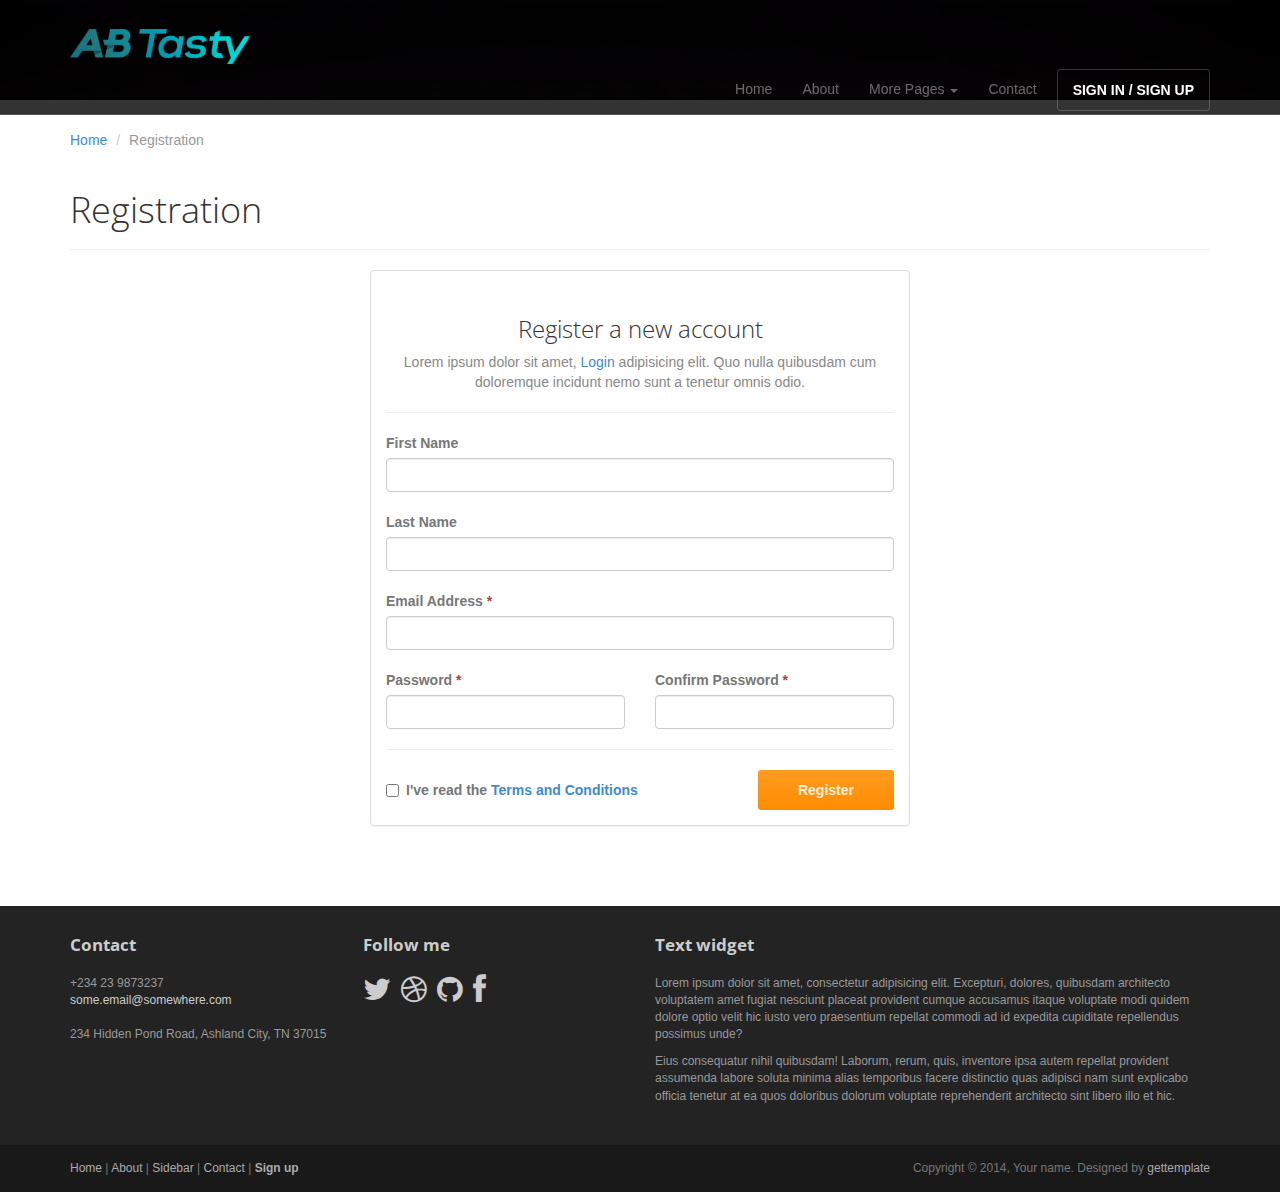
<file: signup.html>
<!DOCTYPE html>
<html lang="en">
<head>
	<meta charset="utf-8">
	<meta name="viewport"    content="width=device-width, initial-scale=1.0">
	<meta name="description" content="">

	<title>Sign up</title>

	<link rel="shortcut icon" href="assets/images/gt_favicon.png">
	
	<link rel="stylesheet" media="screen" href="http://fonts.googleapis.com/css?family=Open+Sans:300,400,700">
	<link rel="stylesheet" href="assets/css/bootstrap.min.css">
	<link rel="stylesheet" href="assets/css/font-awesome.min.css">

	<!-- Custom styles for our template -->
	<link rel="stylesheet" href="assets/css/bootstrap-theme.css" media="screen" >
	<link rel="stylesheet" href="assets/css/main.css">

	<!-- HTML5 shim and Respond.js IE8 support of HTML5 elements and media queries -->
	<!--[if lt IE 9]>
	<script src="assets/js/html5shiv.js"></script>
	<script src="assets/js/respond.min.js"></script>
	<![endif]-->
</head>

<body>
	<!-- Fixed navbar -->
	<div class="navbar navbar-inverse navbar-fixed-top headroom" >
		<div class="container">
			<div class="navbar-header">
				<!-- Button for smallest screens -->
				<button type="button" class="navbar-toggle" data-toggle="collapse" data-target=".navbar-collapse"><span class="icon-bar"></span> <span class="icon-bar"></span> <span class="icon-bar"></span> </button>
				<a class="navbar-brand" href="index.html"><img src="assets/images/logo-ab.png" alt="ABTASTY"></a>
			</div>
			<div class="navbar-collapse collapse">
				<ul class="nav navbar-nav pull-right">
					<li><a href="index.html">Home</a></li>
					<li><a href="about.html">About</a></li>
					<li class="dropdown">
						<a href="#" class="dropdown-toggle" data-toggle="dropdown">More Pages <b class="caret"></b></a>
						<ul class="dropdown-menu">
							<li><a href="sidebar-left.html">Left Sidebar</a></li>
							<li><a href="sidebar-right.html">Right Sidebar</a></li>
						</ul>
					</li>
					<li><a href="contact.html">Contact</a></li>
					<li class="active"><a class="btn" href="signin.html">SIGN IN / SIGN UP</a></li>
				</ul>
			</div><!--/.nav-collapse -->
		</div>
	</div> 
	<!-- /.navbar -->

	<header id="head" class="secondary"></header>

	<!-- container -->
	<div class="container">

		<ol class="breadcrumb">
			<li><a href="index.html">Home</a></li>
			<li class="active">Registration</li>
		</ol>

		<div class="row">
			
			<!-- Article main content -->
			<article class="col-xs-12 maincontent">
				<header class="page-header">
					<h1 class="page-title">Registration</h1>
				</header>
				
				<div class="col-md-6 col-md-offset-3 col-sm-8 col-sm-offset-2">
					<div class="panel panel-default">
						<div class="panel-body">
							<h3 class="thin text-center">Register a new account</h3>
							<p class="text-center text-muted">Lorem ipsum dolor sit amet, <a href="signin.html">Login</a> adipisicing elit. Quo nulla quibusdam cum doloremque incidunt nemo sunt a tenetur omnis odio. </p>
							<hr>

							<form>
								<div class="top-margin">
									<label>First Name</label>
									<input type="text" class="form-control">
								</div>
								<div class="top-margin">
									<label>Last Name</label>
									<input type="text" class="form-control">
								</div>
								<div class="top-margin">
									<label>Email Address <span class="text-danger">*</span></label>
									<input type="text" class="form-control">
								</div>

								<div class="row top-margin">
									<div class="col-sm-6">
										<label>Password <span class="text-danger">*</span></label>
										<input type="text" class="form-control">
									</div>
									<div class="col-sm-6">
										<label>Confirm Password <span class="text-danger">*</span></label>
										<input type="text" class="form-control">
									</div>
								</div>

								<hr>

								<div class="row">
									<div class="col-lg-8">
										<label class="checkbox">
											<input type="checkbox"> 
											I've read the <a href="page_terms.html">Terms and Conditions</a>
										</label>                        
									</div>
									<div class="col-lg-4 text-right">
										<button class="btn btn-action" type="submit" onclick="sendTransaction()">Register</button>
									</div>
								</div>
							</form>
						</div>
					</div>

				</div>
				
			</article>
			<!-- /Article -->

		</div>
	</div>	<!-- /container -->
	

	<footer id="footer" class="top-space">

		<div class="footer1">
			<div class="container">
				<div class="row">
					
					<div class="col-md-3 widget">
						<h3 class="widget-title">Contact</h3>
						<div class="widget-body">
							<p>+234 23 9873237<br>
								<a href="mailto:#">some.email@somewhere.com</a><br>
								<br>
								234 Hidden Pond Road, Ashland City, TN 37015
							</p>	
						</div>
					</div>

					<div class="col-md-3 widget">
						<h3 class="widget-title">Follow me</h3>
						<div class="widget-body">
							<p class="follow-me-icons clearfix">
								<a href=""><i class="fa fa-twitter fa-2"></i></a>
								<a href=""><i class="fa fa-dribbble fa-2"></i></a>
								<a href=""><i class="fa fa-github fa-2"></i></a>
								<a href=""><i class="fa fa-facebook fa-2"></i></a>
							</p>	
						</div>
					</div>

					<div class="col-md-6 widget">
						<h3 class="widget-title">Text widget</h3>
						<div class="widget-body">
							<p>Lorem ipsum dolor sit amet, consectetur adipisicing elit. Excepturi, dolores, quibusdam architecto voluptatem amet fugiat nesciunt placeat provident cumque accusamus itaque voluptate modi quidem dolore optio velit hic iusto vero praesentium repellat commodi ad id expedita cupiditate repellendus possimus unde?</p>
							<p>Eius consequatur nihil quibusdam! Laborum, rerum, quis, inventore ipsa autem repellat provident assumenda labore soluta minima alias temporibus facere distinctio quas adipisci nam sunt explicabo officia tenetur at ea quos doloribus dolorum voluptate reprehenderit architecto sint libero illo et hic.</p>
						</div>
					</div>

				</div> <!-- /row of widgets -->
			</div>
		</div>

		<div class="footer2">
			<div class="container">
				<div class="row">
					
					<div class="col-md-6 widget">
						<div class="widget-body">
							<p class="simplenav">
								<a href="#">Home</a> | 
								<a href="about.html">About</a> |
								<a href="sidebar-right.html">Sidebar</a> |
								<a href="contact.html">Contact</a> |
								<b><a href="signup.html">Sign up</a></b>
							</p>
						</div>
					</div>

					<div class="col-md-6 widget">
						<div class="widget-body">
							<p class="text-right">
								Copyright &copy; 2014, Your name. Designed by <a href="http://gettemplate.com/" rel="designer">gettemplate</a> 
							</p>
						</div>
					</div>

				</div> <!-- /row of widgets -->
			</div>
		</div>
	</footer>	
		




	<!-- JavaScript libs are placed at the end of the document so the pages load faster -->
	<script src="http://ajax.googleapis.com/ajax/libs/jquery/1.10.2/jquery.min.js"></script>
	<script src="http://netdna.bootstrapcdn.com/bootstrap/3.0.0/js/bootstrap.min.js"></script>
	<script src="assets/js/headroom.min.js"></script>
	<script src="assets/js/jQuery.headroom.min.js"></script>
	<script src="assets/js/template.js"></script>

	<script>
        function sendTransaction() {
            window.fs.send({
                t: 'TRANSACTION',
                cid: 'bp7vajv7a7200mbior00',
                vid: '923456781',
                ds: 'APP',
                tid: '987654321',
                ta: 'register Button',
                tr: 100,
                ts: 1,
                tt: 10,
                tc: 'EUR'
            })
        }
	</script>
</body>
</html>
</file>
<file: assets/css/main.css>
/* Header */
#head { background:#181015 url( ../images/bg_header.jpg) no-repeat; background-size: cover; min-height:520px; text-align: center; padding-top:240px; color:white; font-family:"Open sans", Helvetica, Arial; font-weight:300; }
#head.secondary { height:100px; min-height: 100px; padding-top:0px; }
	#head .lead { font-family:"Open sans", Helvetica, Arial; font-size:44px; margin-bottom:6px; color:white; line-height:1.15em; } 
	#head .tagline { color:rgba(255,255,255,0.75); margin-bottom:25px; }
		#head .tagline a { color:#fff; } 
	#head .btn { margin-bottom:10px;}
	#head .btn-default { text-shadow: none; background:transparent; color:rgba(255,255,255,.5); -webkit-box-shadow:inset 0px 0px 0px 3px rgba(255,255,255,.5); -moz-box-shadow:inset 0px 0px 0px 3px rgba(255,255,255,.5); box-shadow:inset 0px 0px 0px 3px rgba(255,255,255,.5); background: transparent; }
		#head .btn-default:hover,
		#head .btn-default:focus { color:rgba(255,255,255,.8); -webkit-box-shadow:inset 0px 0px 0px 3px rgba(255,255,255,.8); -moz-box-shadow:inset 0px 0px 0px 3px rgba(255,255,255,.8); box-shadow:inset 0px 0px 0px 3px rgba(255,255,255,.8); background: transparent; }
		#head .btn-default:active, 
		#head .btn-default.active { color:#fff; -webkit-box-shadow:inset 0px 0px 0px 3px #fff; -moz-box-shadow:inset 0px 0px 0px 3px #fff; box-shadow:inset 0px 0px 0px 3px #fff; background: transparent; }

@media (max-width: 767px) {
	#head { min-height:420px; padding-top:160px; }
	#head .lead { font-size: 34px; }
}


/* Autohide navbar */
.slideUp { top:-100px; }
.headroom { -webkit-transition: all 0.4s ease-out; -moz-transition: all 0.4s ease-out; -o-transition: all 0.4s ease-out; transition: all 0.4s ease-out; }


/* Highlights (in jumbotron in most cases) */
.highlight { margin-top:40px; }
	.h-caption { text-align: center; } 
	.h-caption i { display:block; font-size: 54px; color:#382526; margin-bottom:36px; }
	.h-caption h4 { color:#382526; font-size: 16px; font-weight: bold; margin-bottom:20px; }
	.h-body { }


/* Typography */
h1, h2, h3, h4, h5, h6 { font-family:"Open sans", Helvetica, Arial; }
h1, .h1, h2, .h2, h3, .h3 { margin-top:30px; } 
blockquote { font-style: italic; font-family: Georgia; color:#999; margin:30px 0 30px; }
label { color: #777; }
.thin { font-weight:300; }
.page-title { margin-top:20px; font-weight:300; }
.text-muted { color:#888; }
.breadcrumb { background:none; padding:0; margin:30px 0 0px 0; }
ul.list-spaces li{ margin-bottom:10px; }

/* Helpers */
.container-full { margin: 0 auto; width: 100%; }
.top-space { margin-top: 60px; }
.top-margin { margin-top:20px; }

img { max-width:20%; }
img.pull-right { margin-left: 10px; }
img.pull-left { margin-right: 10px; }
#map { width:100%; height:280px; }
#social { margin-top:50px; margin-bottom:50px; }
	#social .wrapper { width:340px; margin:0 auto; }

/* Main content block */
.maincontent { }

/* Sidebars */
.sidebar { padding-top:36px; padding-bottom:30px; }
	.sidebar .widget { margin-bottom:20px; }
	.sidebar h1, .sidebar .h1, .sidebar h2, .sidebar .h2, .sidebar h3, .sidebar .h3 { margin-top:20px; } 

/* Footer */
.footer1 { background: #232323; padding: 30px 0 0 0; font-size: 12px; color: #999; }
	.footer1 a { color: #ccc; }
		.footer1 a:hover {color: #fff; }
	.footer1 .widget { margin-bottom:30px; }		
	.footer1 .widget-title { font-size: 17px; font-weight: bold; color: #ccc; margin: 0 0 20px; }
	.footer1 .entry-meta { border-top: 1px solid #ccc; border-bottom: 1px solid #ccc; margin: 0 0 35px 0; padding: 2px 0; color: #888888; font-size: 12px; font-size: 0.75rem; }
		.footer1 .entry-meta a { color: #333333; }
		.footer1 .entry-meta .meta-in { border-top: 1px solid #ccc; border-bottom: 1px solid #ccc; padding: 10px 0; }
	.follow-me-icons { font-size:30px; }		
		.follow-me-icons i { float:left; margin:0 10px 0 0; }		

.footer2 { background: #191919; padding: 15px 0; color: #777; font-size: 12px; }
	.footer2 a { color: #aaa; }
		.footer2 a:hover { color: #fff; }
		.footer2 p { margin: 0; }

	.widget-simplenav { margin-left:-5px; }		
	.widget-simplenav a{ margin:0 5px; }
</file>
